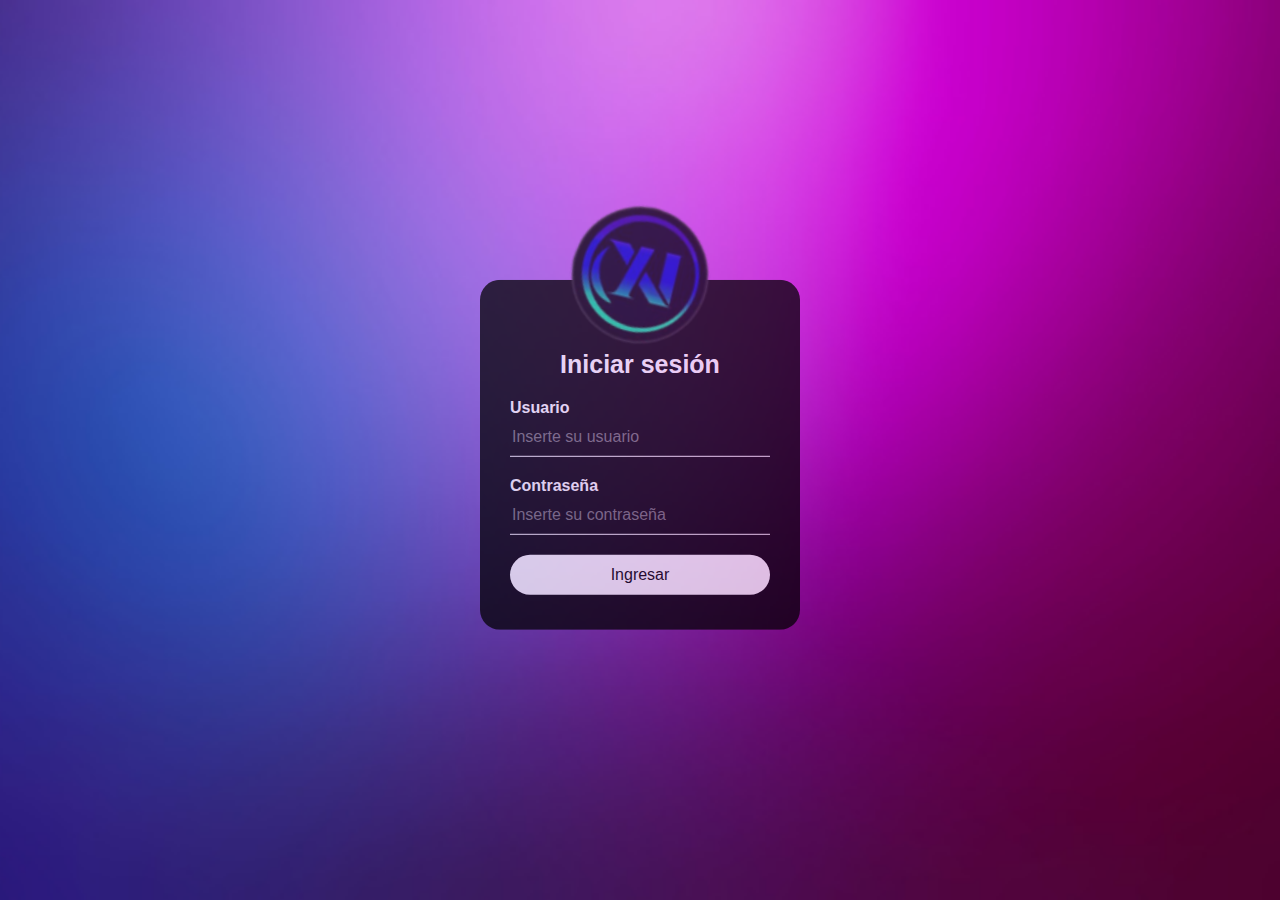
<file: login.html>
<DOCTYPE html>
<html lang="es">
   <head>
    <meta charset="UTF-8">
    <meta http-equiv="X-UA-Compatible" content="IE=edge">
    <meta name="viewport" content="width=device-width, initial-1.0">
    <title>Login</title>
    <link rel="stylesheet" href="css/estilos1.css">
    <script src="https://cdnjs.cloudflare.com/ajax/libs/gsap/3.6.1/gsap.min.js"></script>
    <script>
    fetch("./php/sesion.php")
    .then((res)=>{
        return res.text();
    })
    .then((res1)=>{
        console.log(res1)
        if (res1 == 'true') {
            window.location.href = "./index.html";       
        }else if(res1 == 'error'){
            console.log("error");
        }
    })
    .catch((err)=>{ 
        console.log(err);
    });
    </script>
   </head> 
   <body>
      <div class="login-box">
         <img class="avatar" src="img/Nodex.png" alt="Logo de Nodex">
         <h1>Iniciar sesión</h1>
         <!--Formulario de Usuario-->
         <form id="FRMLogin" >
            <!--Usuario-->
            <label for="username">Usuario</label>
            <input type="text" placeholder="Inserte su usuario" id="user" name="user">
            <!--Contraseña-->
            <label for="password">Contraseña</label>
            <input type="password" placeholder="Inserte su contraseña" id="password" name="password">
               <p id="error" hidden></p>
            <input class="" type="submit" value="Ingresar">

         </form>
      </div>
      <script>
      gsap.from(".login-box",{duration: 1, opacity: 0, y: 50});
      gsap.set(".avatar", {transformOrigin: "50% 50%"});
      gsap.to(".avatar", {duration: 4, rotation: 2*720, ease:"back"});
      </script>
      <script src="./js/login.js"></script>
   </body>
</html>
</file>
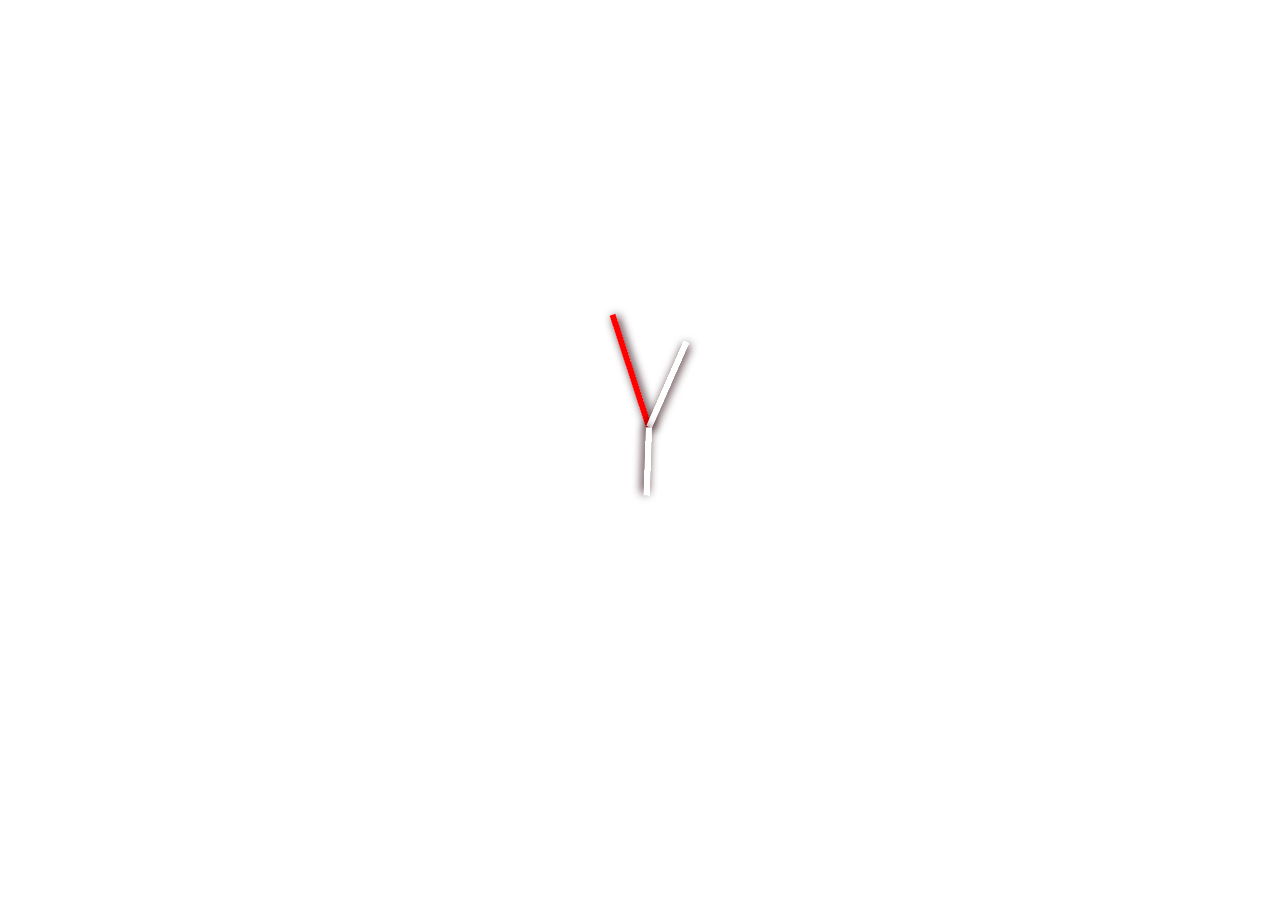
<file: reloj.html>
<!DOCTYPE html>
<html lang="en">
<head>
    <meta charset="UTF-8">
    <meta http-equiv="X-UA-Compatible" content="IE=edge">
    <meta name="viewport" content="width=device-width, initial-scale=1.0">
    <title>Reloj</title>
    <style>
        body {
    background-color: rgba(0, 0, 0, 0);
}

.reloj{
  position: absolute;
  left: calc(50% - 160px);
  top: calc(50% - 160px);
  width: 300px;
  height: 300px;
}

    </style>
</head>
<body><center>
    <div id="relojAnalogico" class="reloj"></div>
</center>
<script>
        function relojAnalogico(divReloj)
{  
  function crearReloj(divReloj) {

  /*CREAR ESFERA RELOJ Y APLICAR ESTILOS*/
  let relojEsfera = document.createElement('div');
  relojEsfera.id = 'relojEsfera';
  relojEsfera.class= 'reloj relojEsfera';
  divReloj.appendChild(relojEsfera);
  relojEsfera.style.position = 'relative';
  relojEsfera.style.top = '1%';
  relojEsfera.style.width = '83%';
  relojEsfera.style.height = '83%';
  relojEsfera.style.border = '10px solid white';
  relojEsfera.style.borderRadius = '50%';
  relojEsfera.style.left = (divReloj.offsetWidth/2) -  (relojEsfera.offsetWidth/2) +'px';
  
  /*CREAR MANECILLA SEGUNDOS Y APLICAR ESTILOS*/
  let segundos = document.createElement('div');
  segundos.id = 'relojSegundos';
  segundos.class = 'reloj manecillas segundos';
  relojEsfera.appendChild(segundos);
  segundos.style.border = '3px solid red';
  segundos.style.position = 'absolute';
  segundos.style.left = '50%';
  segundos.style.bottom = '50%';
  segundos.style.height = '45%';
  segundos.style.width = '0';
  segundos.style.transformOrigin = '50% 100%';
  segundos.style.transition = 'transform 1s ease';
  segundos.style.boxShadow = '2px 2px 10px rgb(38, 1, 8)';
    
  /*CREAR MANECILLA MINUTOS Y APLICAR ESTILOS*/
  let minutos = document.createElement('div');
  minutos.id = 'relojMinutos';
  minutos.class = 'reloj manecillas minutos';
  relojEsfera.appendChild(minutos);
  minutos.style.border = '3px solid white';
  minutos.style.position = 'absolute';
  minutos.style.left = '50%';
  minutos.style.bottom = '50%';
  minutos.style.height = '35%';
  minutos.style.width = '0';
  minutos.style.transformOrigin = '50% 100%';
  minutos.style.transition = 'transform 1s ease';
  minutos.style.boxShadow = '2px 2px 10px rgb(38, 1, 8)';
  
  /*CREAR MANECILLA HORAS Y APLICAR ESTILOS*/
  let horas = document.createElement('div');
  horas.id = 'relojHoras';
  horas.class = 'reloj manecillas horas';
  relojEsfera.appendChild(horas);
  horas.style.border = '3px solid white';
  horas.style.position = 'absolute';
  horas.style.left = '50%';
  horas.style.bottom = '50%';
  horas.style.height = '25%';
  horas.style.width = '0';
  horas.style.transformOrigin = '50% 100%';
  horas.style.transition = 'transform 1s ease';
  horas.style.boxShadow = '2px 2px 10px rgb(38, 1, 8)';  

  }  
  
  function crearHoraReferencia() {
    let tiempoI = new Date();
    let tiempoS = tiempoI.getSeconds();
    let tiempoM = tiempoI.getMinutes() * 60 + tiempoS;
    let tiempoH = tiempoI.getHours() % 12 * 3600 + tiempoM;
    
    let horaRef = {horaRef : tiempoI, segundosRef : tiempoS, minutosRef : tiempoM, horasRef: tiempoH };
    return horaRef;
    
  }
  
  function calcularHora() {
    let tiempo = new Date();
    return tiempo;
  }
  
  function calcularRotacionManecillas(horaRef, horaActual) {    
    let diferencia = Math.round(Math.abs(horaActual.getTime()-horaRef.horaRef.getTime()) / 1000);
    let rotarSegundos = ((horaRef.segundosRef + diferencia) / 60 * 360);
    let rotarMinutos = ((horaRef.minutosRef + diferencia) / 3600 * 360);
    let rotarHoras = ((horaRef.horasRef + diferencia) / 43200 * 360);  
    
    rotarManecillas(rotarSegundos, rotarMinutos, rotarHoras)
  }
  
  function rotarManecillas(rotSeg, rotMin, rotHor)
  {
      document.getElementById('relojSegundos').style.transform='rotate('+ rotSeg +'deg)';
      document.getElementById('relojMinutos').style.transform='rotate('+ rotMin +'deg)';
      document.getElementById('relojHoras').style.transform='rotate('+ rotHor +'deg)';
  }
  
  
  
  function actualizarReloj (horaRef, horaActual)
  {
    calcularRotacionManecillas(horaRef, horaActual)
  }
  
  crearReloj(divReloj);
  let horaRef = crearHoraReferencia();
  actualizarReloj(horaRef,calcularHora())
  setInterval(function() {actualizarReloj(horaRef,calcularHora())},1);
}

relojAnalogico(document.getElementById('relojAnalogico'));
    </script>
</body>
</html>
</file>
<file: css/estilos1.css>
body { /* Cuerpo del login*/
    margin: 0;
    padding: 0; 
    background: url(../img/Fondo.jpg) no-repeat center top; 
    background-size: cover; 
    font-family: verdana, arial; 
    height: 100px; 
}

#reloj-frame{
    border-style: none;
    border-radius: 50%;
    background-color: rgba(0, 0, 0, 0);
    height: 700px;
}

.login-box { /* El cuadro de color negro */
    width: 320px; 
    height: 350px; 
    background: rgb(0, 0, 0);
    color: #fff;
    top: 50%;
    left: 50%;
    position: absolute;
    transform: translate(-50%, -50%);   
    box-sizing: border-box;
    padding: 70px 30px;
    border-radius: 20px;
    opacity: 0.8    ;
}

.login-box .avatar { /* La imagen de Nodex-PC */
    width: 150px;
    height: 150px;
    border-radius: 50%;
    position: absolute;
    top: -80px;
    left: calc(50% - 75px);
}

.login-box h1 { /* El titulo "Iniciar sesion" */
    margin: 0;
    padding: 0 0 20px;
    text-align: center;
    font-size:25px;
}

.login-box label { /* Los texto */
    margin: 0;
    padding: 0;
    font-weight: bold;
    display: block;
}

.login-box input { /* Botones */
    width: 100%;
    margin-bottom: 20px;
}

.login-box input[type="text"],
.login-box input[type="password"] {
    border: none;
    border-bottom: 1px solid #fff;
    background: transparent;
    outline: none;
    height: 40px; 
    color:#fff;
    font-size: 16px;
}

.login-box input[type="submit"] {
    border: none;
    outline: none;
    height: 40px;
    background: white;
    color: #000000;
    font-size: 16px;
    border-radius: 20px;
}

main{
    width: 100%;
    height: auto;
    position: absolute;
}

header{
    width: 100%;
    height: 60px;
    position: fixed;
    background: black;
    left: 0;
    top: 0;
}

#check {
    display: none;
}

#check:checked ~ .menu {
width: 200px;
}

.content-all label{
    position: fixed;
    width: 100%;
    max-width: 1000px;
    top: 14px;
    font-size: 25px;
    color: white;
    cursor: pointer;
    z-index: 10;
}

.content-all h2{
    position: fixed;
    width: 100%;
    max-width: 100%;
    top: -10px;
    font-size: 26px;
    text-align: right;
    color: rgb(255, 255, 255);
}

.menu {
    position: fixed;
    width: 0px;
    height: 100vh;
    background: rgb(0, 0, 0);
    top: 43px;
    transition: all 300ms;
    overflow: hidden;
}

.menu li{
    list-style: none;
    padding: 16px;
    color: rgb(0, 0, 0);
    cursor: pointer;
    transition: all 300ms;
    display: block;
    width: 100px;
    font-size: 90%;
    height: 4%;
}

.menu li a {
    text-decoration: none;
    color:white;
    padding:18px;
    display: block;
}

.menu li a{
    background: rgb(5, 5, 5);
    border-radius: 10px;
    width: 120px;
}

.menu li a:hover {
    background: rgb(44, 44, 44);
    border-radius: 20px;
    width: 120px;
    transition: all 500ms;
}

.menu li .salir:hover {
    background: rgb(255, 1, 1);
    border-radius: 20px;
    transition: all 500ms;
}
/*.menu {
    list-style: none;
    padding: 8px;
    background: black;
    width: 97%;
    max-width: 985px;
    margin:auto;
    margin-top: 50px;
    box-shadow: 20px 20px 30px white;
    border: 1px solid white;
}

.menu li a {
    text-decoration: none;
    color:white;
    padding:18px;
    display: block;
}

.menu li {
    display: inline-block;
    text-align: center;
    
}

.menu li a:hover {
    background: gray;
    border-radius: 20px;
}

.menu li .salir:hover {
    background: rgb(255, 1, 1);
    border-radius: 20px;
}
*/
  
.form {
    width: 550px;
    padding: 30px;
    background: url(../img/Fondo2.jpg) no-repeat center top;
    background-size: cover; 
    margin:auto;
    margin-top: 110px;
    border-radius: 4px;
    box-shadow: 7px 13px 37px rgb(4, 0, 56);
    border-radius: 10px;
}

.form h1 { 
    margin: 0;
    padding: 0 0 20px;
    text-align: center;
    font-size:25px;
    color:white;
    font-family: 'Agency FB';
}

.controls {
    width: 100%;
    background: white;
    padding: 10px;
    border-radius:4px;
    margin-bottom: 16px;
    border: 3px solid rgb(0, 9, 63);
    font-family: 'calibri';
    font-size: 18px;
    box-shadow: 5px 7px 10px black;
}

.controlsalmacen {
        width: 95%;
        background: white;
        padding: 10px;
        border-radius:4px;
        margin-bottom: 16px;
        border: 3px solid rgb(0, 9, 63);
        font-family: 'calibri';
        font-size: 18px;
        box-shadow: 5px 7px 10px black;
    }

.controlsempleados {
            width: 95%;
            background: white;
            padding: 10px;
            border-radius:4px;
            margin-bottom: 16px;
            border: 3px solid rgb(0, 9, 63);
            font-family: 'calibri';
            font-size: 18px;
            box-shadow: 5px 7px 10px black;
        }

.image {
    width: 100%;
    padding: 10px;
    margin-bottom: 16px;
    border: none;
    font-family: 'calibri';
    font-size: 22px;
    color:#fff;
}

.tabla tr td .button {
    width: 90px;
    background: rgb(0, 9, 90);
    border: none;
    padding: 10px;
    color:#fff;
    margin: 5px 0;
    font-size: 22px;
    border-radius: 10px;
    box-shadow: 2px 5px 7px black;
    font-family: 'Agency FB';

}

.tabla tr td .button:hover {
  background:rgb(3, 94, 102);
  font-size: 18px;
  font-family: 'Agency FB';
  transition: all 300ms;
}

.tabla tr td {
    padding: 5px;
}

.main {
    background: url(../img/Fondo1.jpg) no-repeat center top;
    margin: 0;
    padding: 0; 
    background-size: cover; 
}

/*
.formularios {
    background: url(../img/Fondo3.jpg) no-repeat center top;
    margin: 0;
    padding: 0; 
    background-size: cover; 
    
}
*/

.Logo {
    width: 100px;
    height: 100px;
    border-radius: 50%;
    position: absolute;
    top: 40px;
    left: calc(50% - 45px);
}

.login-box input[type="submit"]:hover{
    background-color: rgb(214, 214, 216);
}
 #error{
     font-family: 'Times New Roman', Times, serif;
     color: red;
     text-align: center;
     font-size: smaller;
     margin: 0px;
 }

 #img-foto{
     width: 130px;
     height: 150px;
     border-style: solid;
     border-color: black;
     border-width: 5px;
 }

#email ,#email img {
    width: 5%;
    border-radius: 50%;
    position: fixed;
    top: 85%;
    left: 93%;

}

#email img:hover {
    top: 83%;
    box-shadow: 2px 2px 10px rgb(205, 184, 205);
}
</file>
